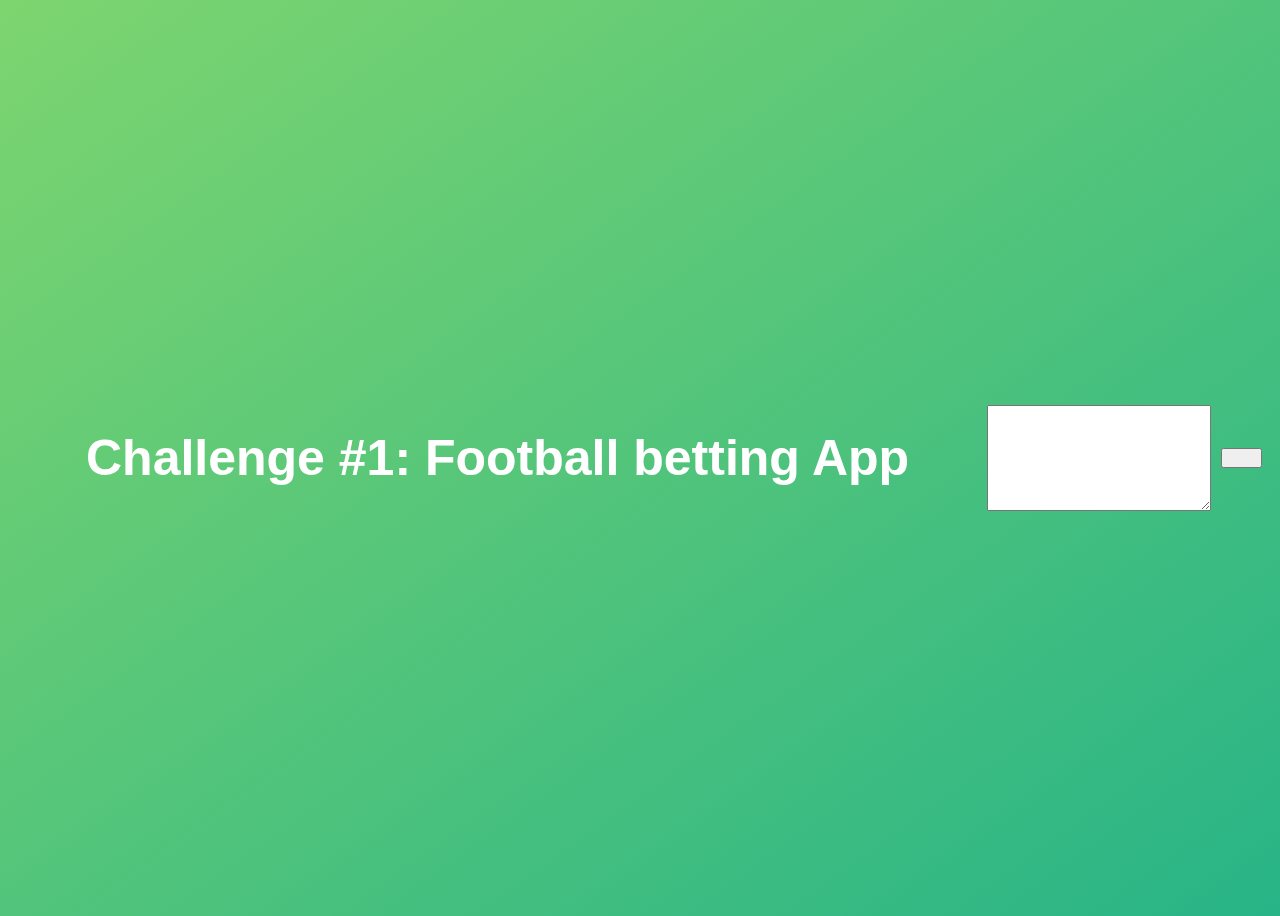
<file: 09-Data-Structures-Operators/challenges/index.html>
<!DOCTYPE html>
<html lang="en">

<head>
  <meta charset="UTF-8" />
  <meta name="viewport" content="width=device-width, initial-scale=1.0" />
  <meta http-equiv="X-UA-Compatible" content="ie=edge" />
  <title>Challenge #1: Football betting App</title>
  <style>
    body {
      height: 100vh;
      display: flex;
      align-items: center;
      background: linear-gradient(to top left, #28b487, #7dd56f);
    }

    h1 {
      font-family: sans-serif;
      font-size: 50px;
      line-height: 1.3;
      width: 100%;
      padding: 30px;
      text-align: center;
      color: white;
    }

    button {
      width: 50px;
      height: 20px;
      margin: 10px;
    }

    textarea {
      width: 300px;
      height: 100px;
    }
  </style>
</head>

<body>
  <h1>Challenge #1: Football betting App </h1>
  <script src="challenge4.js"></script>
</body>

</html>
</file>
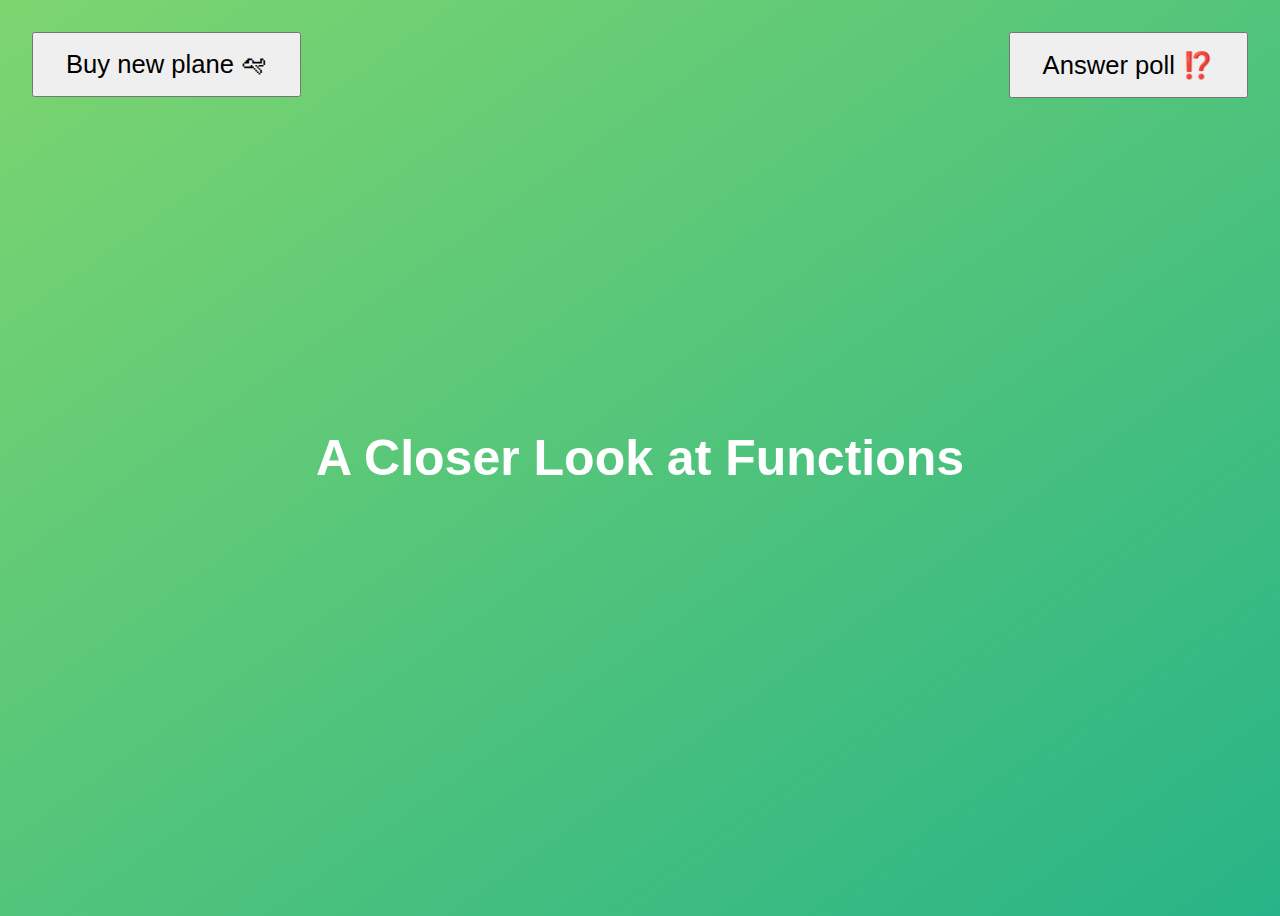
<file: 10-Functions/challenges/index.html>
<!DOCTYPE html>
<html lang="en">

<head>
  <meta charset="UTF-8" />
  <meta name="viewport" content="width=device-width, initial-scale=1.0" />
  <meta http-equiv="X-UA-Compatible" content="ie=edge" />
  <title>A Closer Look at Functions</title>
  <style>
    body {
      height: 100vh;
      display: flex;
      align-items: center;
      background: linear-gradient(to top left, #28b487, #7dd56f);
    }

    h1 {
      font-family: sans-serif;
      font-size: 50px;
      line-height: 1.3;
      width: 100%;
      padding: 30px;
      text-align: center;
      color: white;
    }

    .buy,
    .poll {
      font-size: 1.6rem;
      padding: 1rem 2rem;
      position: absolute;
      top: 2rem;
    }

    .buy {
      left: 2rem;
    }

    .poll {
      right: 2rem;
    }
  </style>
</head>

<body>
  <h1>A Closer Look at Functions</h1>
  <button class="buy">Buy new plane 🛩</button>
  <button class="poll">Answer poll ⁉️</button>
  <script src="challenge1.js"></script>
</body>

</html>
</file>
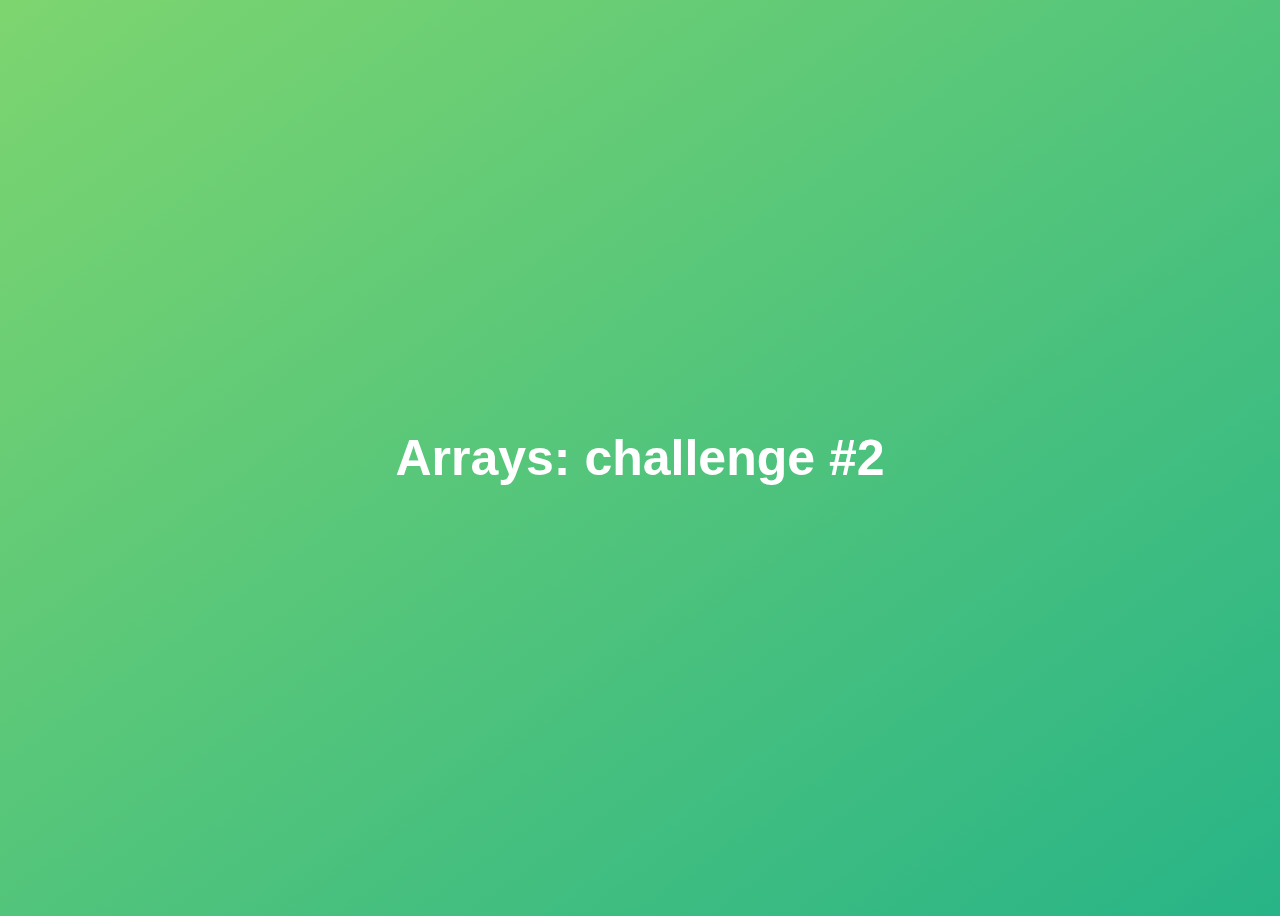
<file: 11-Arrays-Bankist/challenges/index.html>
<!DOCTYPE html>
<html lang="en">

<head>
  <meta charset="UTF-8" />
  <meta name="viewport" content="width=device-width, initial-scale=1.0" />
  <meta http-equiv="X-UA-Compatible" content="ie=edge" />
  <title>Arrays: challenge #1</title>
  <style>
    body {
      height: 100vh;
      display: flex;
      align-items: center;
      background: linear-gradient(to top left, #28b487, #7dd56f);
    }

    h1 {
      font-family: sans-serif;
      font-size: 50px;
      line-height: 1.3;
      width: 100%;
      padding: 30px;
      text-align: center;
      color: white;
    }

    .buy,
    .poll {
      font-size: 1.6rem;
      padding: 1rem 2rem;
      position: absolute;
      top: 2rem;
    }

    .buy {
      left: 2rem;
    }

    .poll {
      right: 2rem;
    }
  </style>
</head>

<body>
  <h1>Arrays: challenge #2</h1>
  <script src="challenge2.js"></script>
</body>

</html>
</file>
